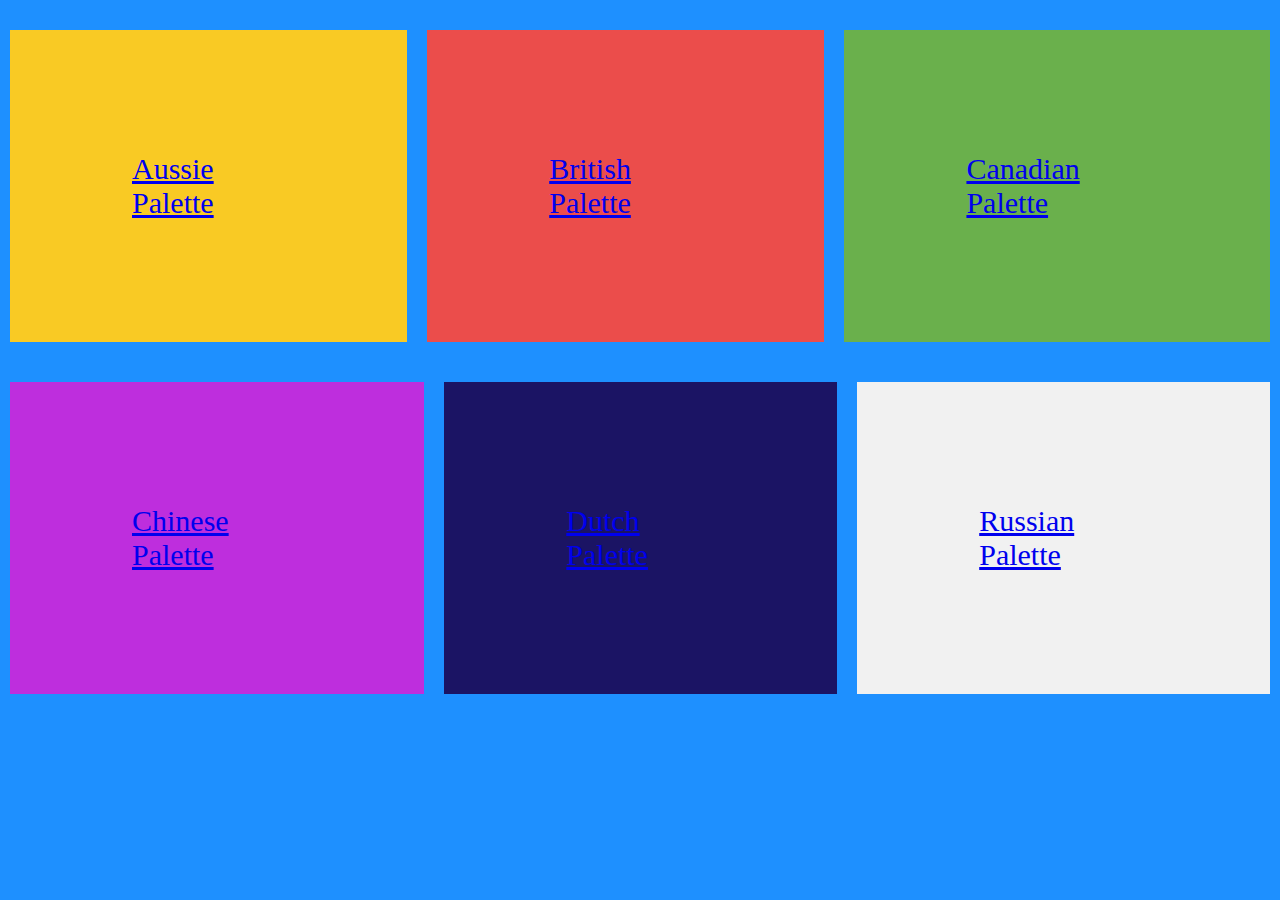
<file: index.html>
<!DOCTYPE html>
<html lang="en">
<head>
    <meta charset="UTF-8">
    <meta name="viewport" content="width=device-width, initial-scale=1.0">
    <title>Flat UI Colors</title>
    <link rel="stylesheet" href="style.css">
</head>
<body>
    <div class="parentContainer">
    <div class="container">
        <div class="AussieClass"> <a href="AussiePalette.html">Aussie Palette</a> </div>
        <div class="BritishPaletteClass"> <a href="BritishPalette.html">British Palette</a>  </div>
        <div class="CanadianClass"> <a href="CanadianPalette.html"> Canadian Palette</a> </div>
    </div>
    <div class="container">
        <div class="ChinesePaletteClass"> <a href="ChinesePalette.html"> Chinese Palette</a> </div>
        <div class="DutchPaletteClass"> <a href="DutchPalette.html"> Dutch Palette</a> </div>
        <div> <a href="RussianPalette.html">Russian Palette</a>  </div>
    </div>
</div>
</body>
</html>
</file>
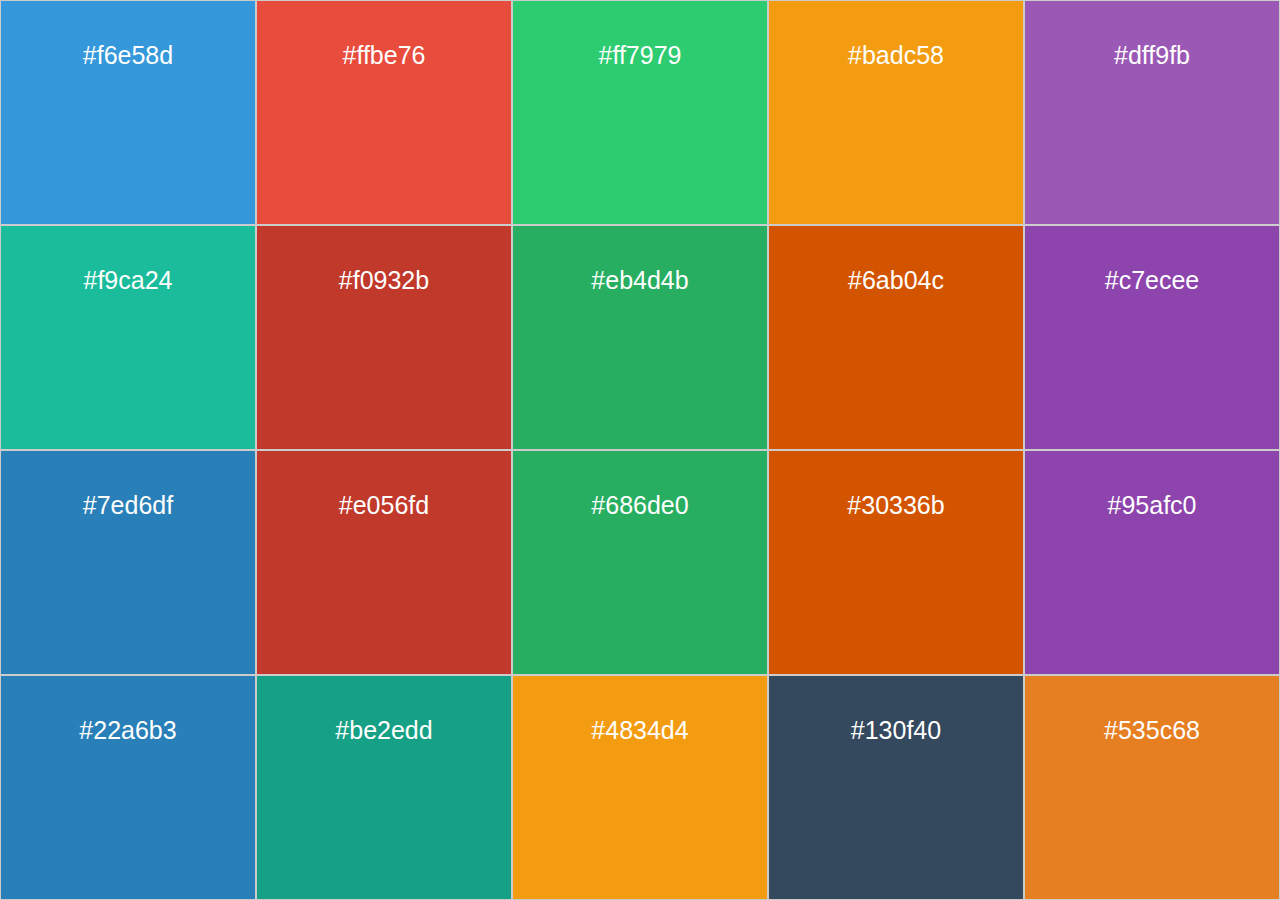
<file: AussiePalette.html>
<!DOCTYPE html>
<html lang="en">
<head>
  <meta charset="UTF-8">
  <meta name="viewport" content="width=device-width, initial-scale=1.0">
  <link rel="stylesheet" href="style.css">
</head>
<body>
  <div class="containerAussie">
    <div class="box"><span>#f6e58d</span></div>
    <div class="box"><span>#ffbe76</span></div>
    <div class="box"><span>#ff7979</span></div>
    <div class="box"><span>#badc58</span></div>
    <div class="box"><span>#dff9fb</span></div>
    <div class="box"><span>#f9ca24</span></div>
    <div class="box"><span>#f0932b</span></div>
    <div class="box"><span>#eb4d4b</span></div>
    <div class="box"><span>#6ab04c</span></div>
    <div class="box"><span>#c7ecee</span></div>
    <div class="box"><span>#7ed6df</span></div>
    <div class="box"><span>#e056fd</span></div>
    <div class="box"><span>#686de0</span></div>
    <div class="box"><span>#30336b</span></div>
    <div class="box"><span>#95afc0</span></div>
    <div class="box"><span>#22a6b3</span></div>
    <div class="box"><span>#be2edd</span></div>
    <div class="box"><span>#4834d4</span></div>
    <div class="box"><span>#130f40</span></div>
    <div class="box"><span>#535c68</span></div>
  </div>
</body>
</html>
</file>
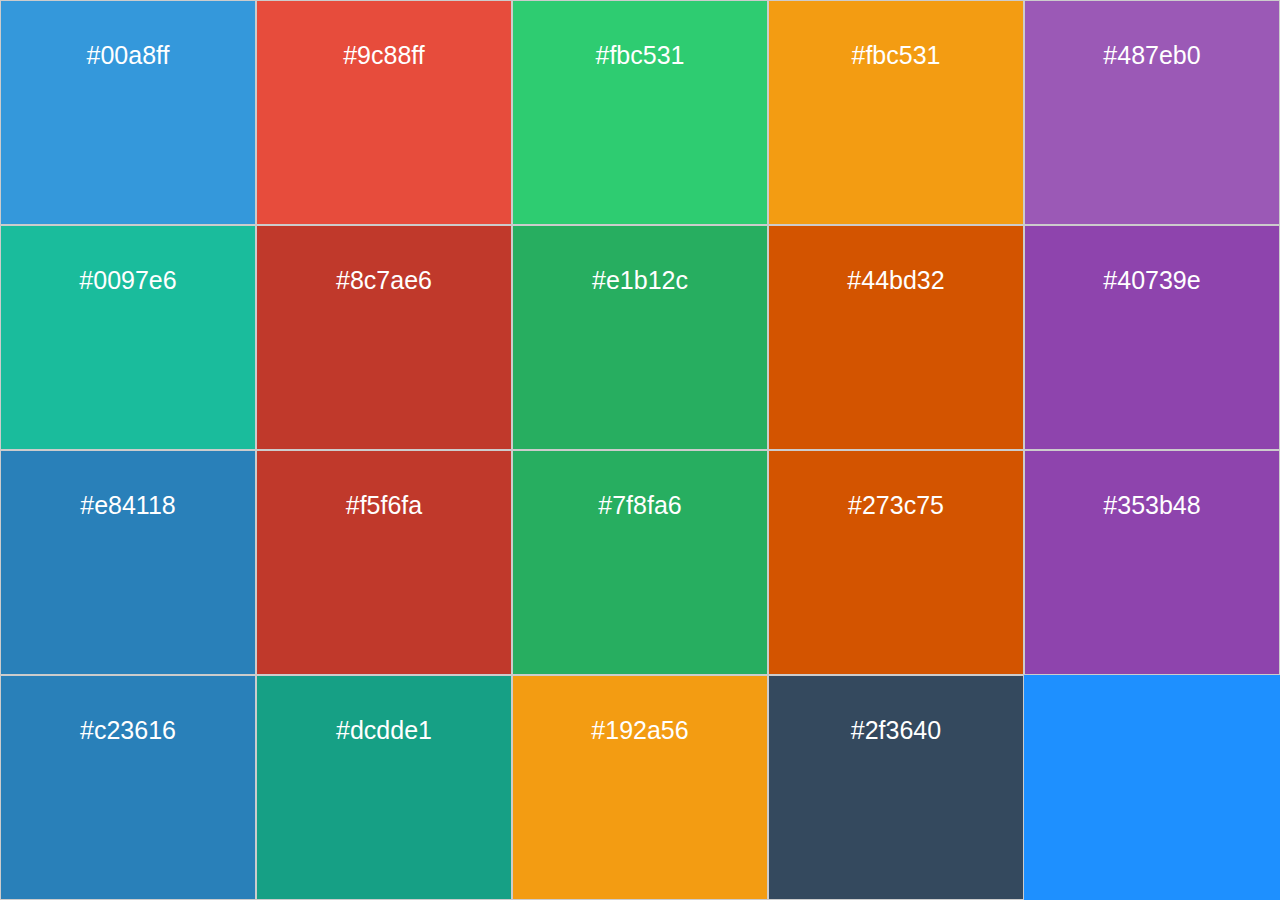
<file: BritishPalette.html>
<!DOCTYPE html>
<html lang="en">
<head>
  <meta charset="UTF-8">
  <meta name="viewport" content="width=device-width, initial-scale=1.0">
  <link rel="stylesheet" href="style.css">
</head>
<body>
  <div class="containerAussie">
    <div class="box"><span>#00a8ff</span></div>
    <div class="box"><span>#9c88ff</span></div>
    <div class="box"><span>#fbc531</span></div>
    <div class="box"><span>#fbc531</span></div>
    <div class="box"><span>#487eb0</span></div>
    <div class="box"><span>#0097e6</span></div>
    <div class="box"><span>#8c7ae6</span></div>
    <div class="box"><span>#e1b12c</span></div>
    <div class="box"><span>#44bd32</span></div>
    <div class="box"><span>#40739e</span></div>
    <div class="box"><span>#e84118</span></div>
    <div class="box"><span>#f5f6fa</span></div>
    <div class="box"><span>#7f8fa6</span></div>
    <div class="box"><span>#273c75</span></div>
    <div class="box"><span>#353b48</span></div>
    <div class="box"><span>#c23616</span></div>
    <div class="box"><span>#dcdde1</span></div>
    <div class="box"><span>#192a56</span></div>
    <div class="box"><span>#2f3640</span></div>
  </div>
</body>
</html>
</file>
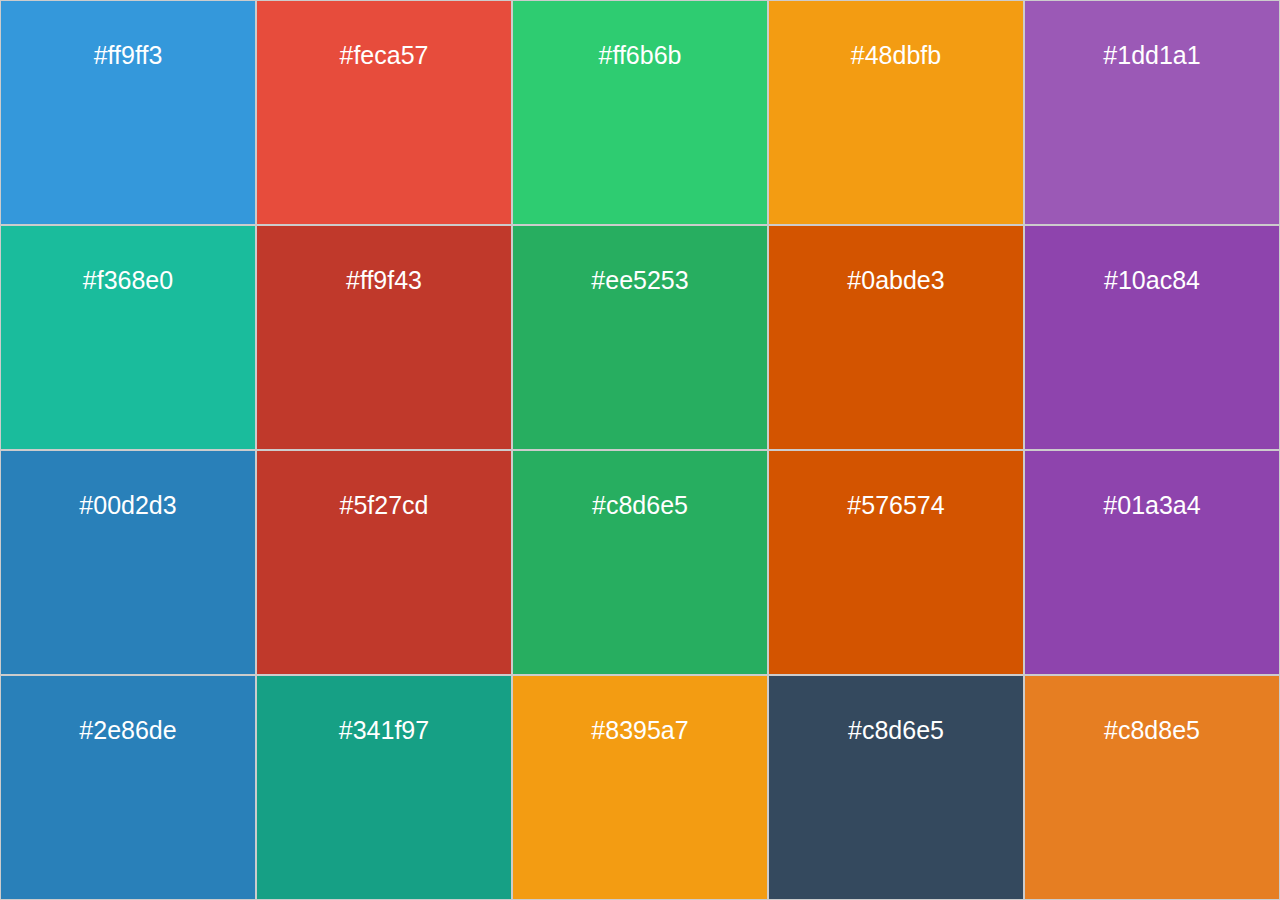
<file: CanadianPalette.html>
<!DOCTYPE html>
<html lang="en">
<head>
  <meta charset="UTF-8">
  <meta name="viewport" content="width=device-width, initial-scale=1.0">
  <link rel="stylesheet" href="style.css">
</head>
<body>
  <div class="containerAussie">
    <div class="box"><span>#ff9ff3</span></div>
    <div class="box"><span>#feca57</span></div>
    <div class="box"><span>#ff6b6b</span></div>
    <div class="box"><span>#48dbfb</span></div>
    <div class="box"><span>#1dd1a1</span></div>
    <div class="box"><span>#f368e0</span></div>
    <div class="box"><span>#ff9f43</span></div>
    <div class="box"><span>#ee5253</span></div>
    <div class="box"><span>#0abde3</span></div>
    <div class="box"><span>#10ac84</span></div>
    <div class="box"><span>#00d2d3</span></div>
    <div class="box"><span>#5f27cd</span></div>
    <div class="box"><span>#c8d6e5</span></div>
    <div class="box"><span>#576574</span></div>
    <div class="box"><span>#01a3a4</span></div>
    <div class="box"><span>#2e86de</span></div>
    <div class="box"><span>#341f97</span></div>
    <div class="box"><span>#8395a7</span></div>
    <div class="box"><span>#c8d6e5</span></div>
    <div class="box"><span>#c8d8e5</span></div>
  </div>
</body>
</html>
</file>
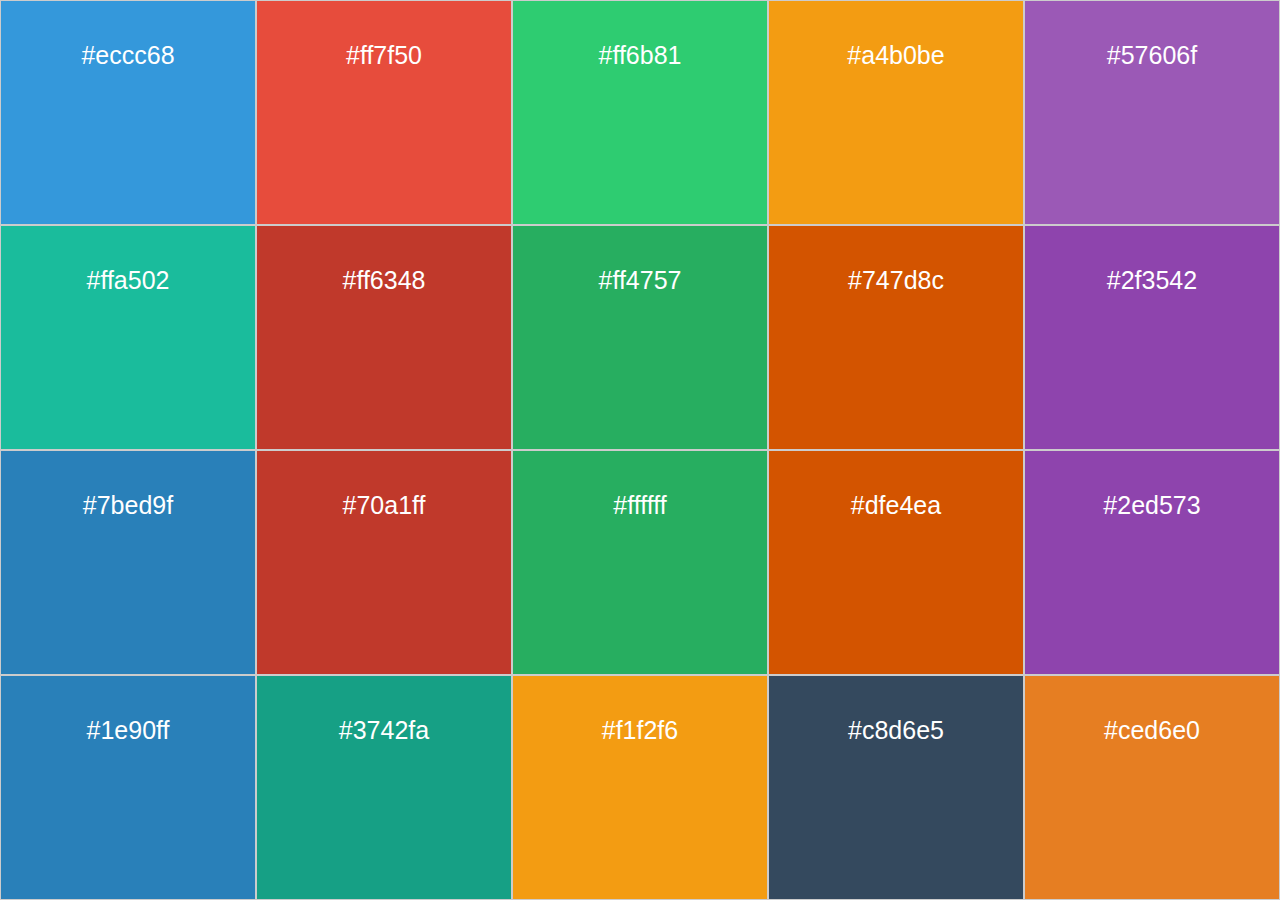
<file: ChinesePalette.html>
<!DOCTYPE html>
<html lang="en">
<head>
  <meta charset="UTF-8">
  <meta name="viewport" content="width=device-width, initial-scale=1.0">
  <link rel="stylesheet" href="style.css">
</head>
<body>
  <div class="containerAussie">
    <div class="box"><span>#eccc68</span></div>
    <div class="box"><span>#ff7f50</span></div>
    <div class="box"><span>#ff6b81</span></div>
    <div class="box"><span>#a4b0be</span></div>
    <div class="box"><span>#57606f</span></div>
    <div class="box"><span>#ffa502</span></div>
    <div class="box"><span>#ff6348</span></div>
    <div class="box"><span>#ff4757</span></div>
    <div class="box"><span>#747d8c</span></div>
    <div class="box"><span>#2f3542</span></div>
    <div class="box"><span>#7bed9f</span></div>
    <div class="box"><span>#70a1ff</span></div>
    <div class="box"><span>#ffffff</span></div>
    <div class="box"><span>#dfe4ea</span></div>
    <div class="box"><span>#2ed573</span></div>
    <div class="box"><span>#1e90ff</span></div>
    <div class="box"><span>#3742fa</span></div>
    <div class="box"><span>#f1f2f6</span></div>
    <div class="box"><span>#c8d6e5</span></div>
    <div class="box"><span>#ced6e0</span></div>
  </div>
</body>
</html>
</file>
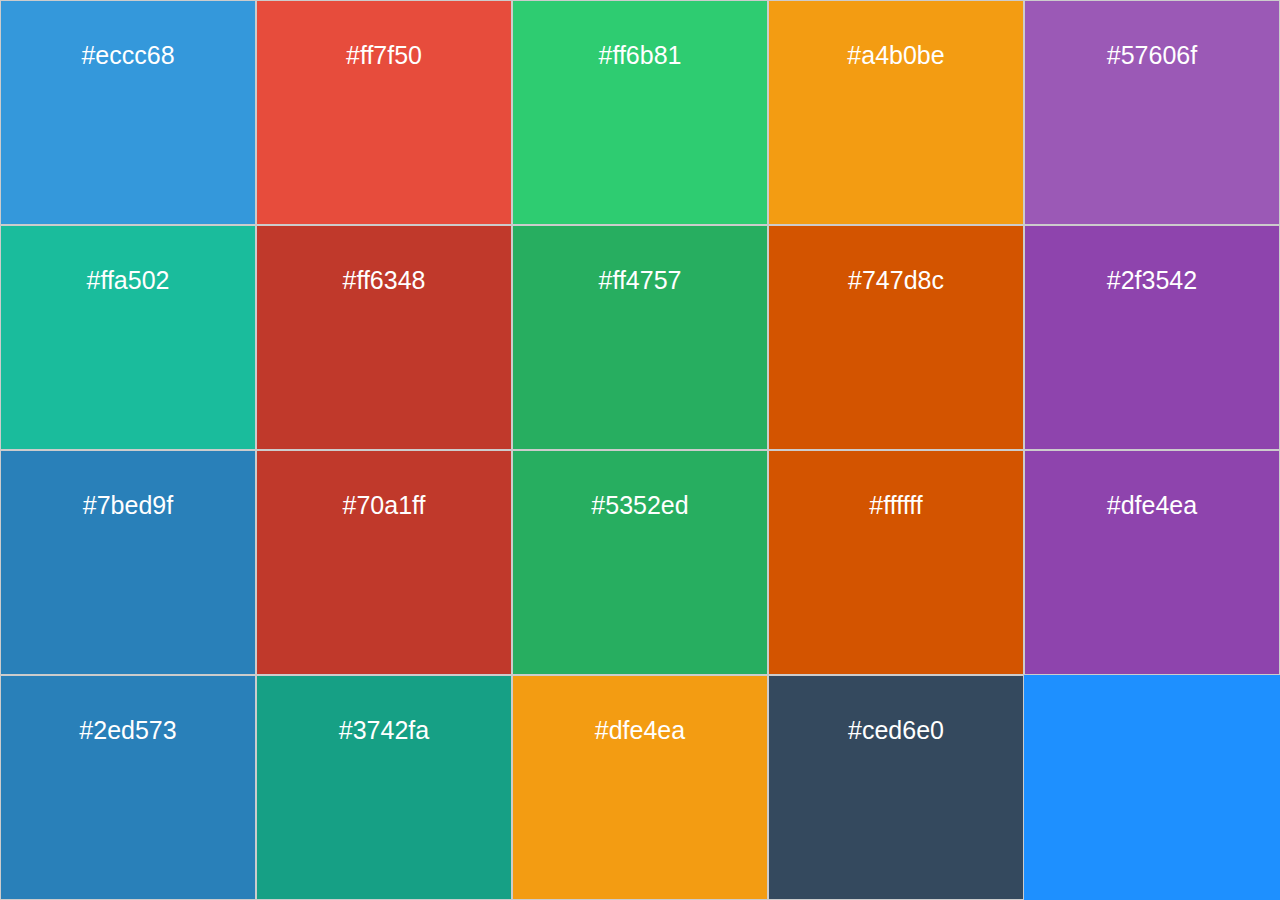
<file: DutchPalette.html>
<!DOCTYPE html>
<html lang="en">
<head>
  <meta charset="UTF-8">
  <meta name="viewport" content="width=device-width, initial-scale=1.0">
  <link rel="stylesheet" href="style.css">
</head>
<body>
  <div class="containerAussie">
    <div class="box"><span>#eccc68</span></div>
    <div class="box"><span>#ff7f50</span></div>
    <div class="box"><span>#ff6b81</span></div>
    <div class="box"><span>#a4b0be</span></div>
    <div class="box"><span>#57606f</span></div>
    <div class="box"><span>#ffa502</span></div>
    <div class="box"><span>#ff6348</span></div>
    <div class="box"><span>#ff4757</span></div>
    <div class="box"><span>#747d8c</span></div>
    <div class="box"><span>#2f3542</span></div>
    <div class="box"><span>#7bed9f</span></div>
    <div class="box"><span>#70a1ff</span></div>
    <div class="box"><span>#5352ed</span></div>
    <div class="box"><span>#ffffff</span></div>
    <div class="box"><span>#dfe4ea</span></div>
    <div class="box"><span>#2ed573</span></div>
    <div class="box"><span>#3742fa</span></div>
    <div class="box"><span>#dfe4ea</span></div>
    <div class="box"><span>#ced6e0</span></div>
  </div>
</body>
</html>
</file>
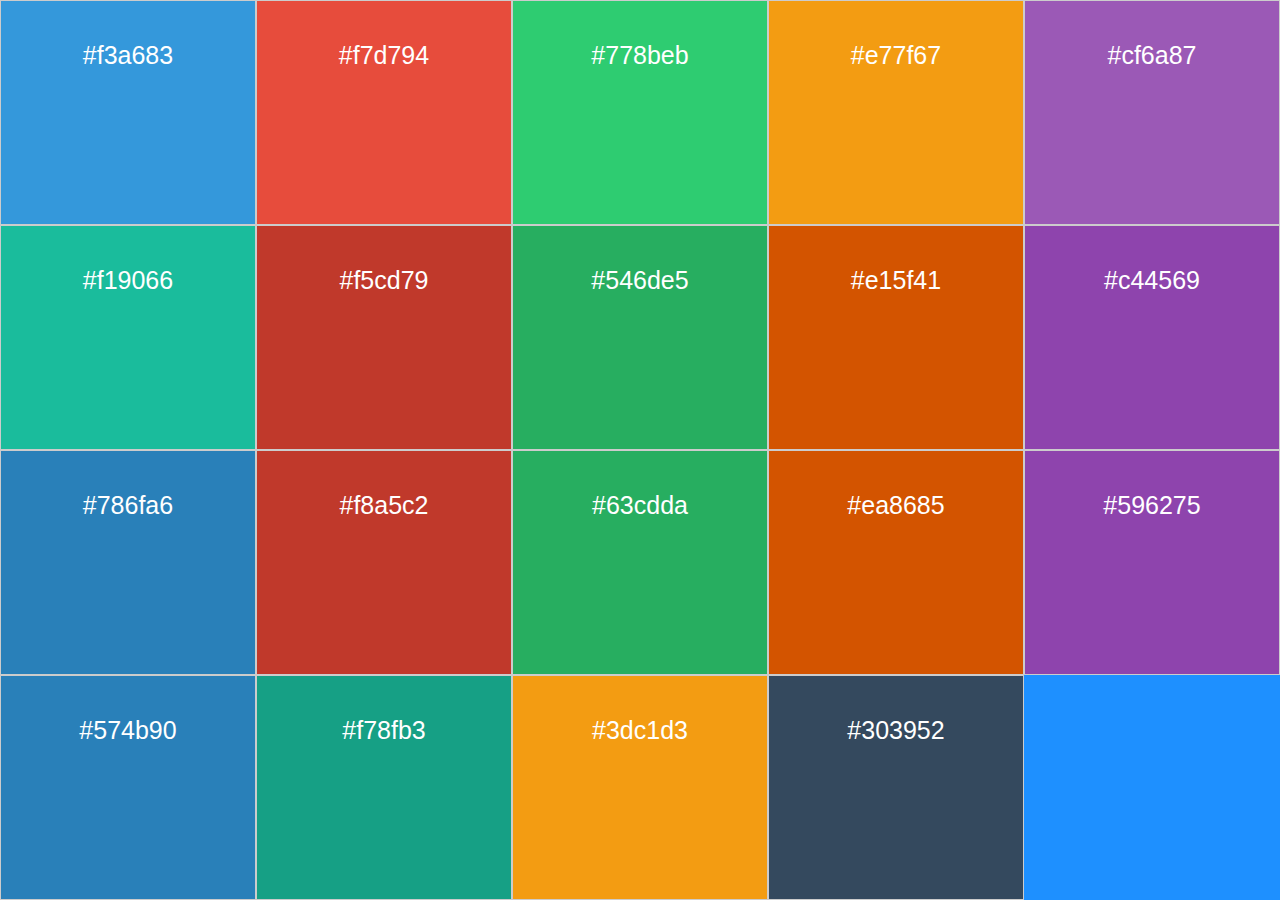
<file: RussianPalette.html>
<!DOCTYPE html>
<html lang="en">
<head>
  <meta charset="UTF-8">
  <meta name="viewport" content="width=device-width, initial-scale=1.0">
  <link rel="stylesheet" href="style.css">
</head>
<body>
  <div class="containerAussie">
    <div class="box"><span>#f3a683</span></div>
    <div class="box"><span>#f7d794</span></div>
    <div class="box"><span>#778beb</span></div>
    <div class="box"><span>#e77f67</span></div>
    <div class="box"><span>#cf6a87</span></div>
    <div class="box"><span>#f19066</span></div>
    <div class="box"><span>#f5cd79</span></div>
    <div class="box"><span>#546de5</span></div>
    <div class="box"><span>#e15f41</span></div>
    <div class="box"><span>#c44569</span></div>
    <div class="box"><span>#786fa6</span></div>
    <div class="box"><span>#f8a5c2</span></div>
    <div class="box"><span>#63cdda</span></div>
    <div class="box"><span>#ea8685</span></div>
    <div class="box"><span>#596275</span></div>
    <div class="box"><span>#574b90</span></div>
    <div class="box"><span>#f78fb3</span></div>
    <div class="box"><span>#3dc1d3</span></div>
    <div class="box"><span>#303952</span></div>
  </div>
</body>
</html>
</file>
<file: style.css>
body{
    margin: 0px;
    padding: 0px;
    background-color: DodgerBlue;

}
/* ----------- index page classes ---------------- */
.AussieClass{
  background-color: #f9ca24 !important;
}
.BritishPaletteClass{
  background-color: #eb4d4b !important;
}
.CanadianClass{
  background-color: #6ab04c !important;
}
.ChinesePaletteClass{
  background-color: #be2edd !important;
}
.DutchPaletteClass{
  background-color: #1B1464 !important;

}
.AussieClass{
  background-color: #f9ca24 !important;
}
.container{
    justify-content: center;
    display: flex;
    background-color: DodgerBlue;
    padding-top: 20px;
}
.container > div{
    background-color: #f1f1f1;
    margin: 10px;
    padding: 122px;
    font-size: 30px;
    justify-content:space-around;


}

/* ============== Aussie Palettle Page styling starting from here ================ */
.containerAussie {
    display: flex;
    flex-wrap: wrap;
    height: 100vh;
    margin: 0;
  }

  .box {
    width: 20%;
    box-sizing: border-box;
    border: 1px solid #ccc;
    padding: 40px;
    text-align: center;
  }
  span{
    color: white;
    font-size: 25px;
    font-family: Arial, Helvetica, sans-serif;

  }

  .box:nth-child(1) { background-color: #3498db; }
  .box:nth-child(2) { background-color: #e74c3c; }
  .box:nth-child(3) { background-color: #2ecc71; }
  .box:nth-child(4) { background-color: #f39c12; }
  .box:nth-child(5) { background-color: #9b59b6; }
  .box:nth-child(6) { background-color: #1abc9c; }
  .box:nth-child(7) { background-color: #c0392b; }
  .box:nth-child(8) { background-color: #27ae60; }
  .box:nth-child(9) { background-color: #d35400; }
  .box:nth-child(10) { background-color: #8e44ad; }
  .box:nth-child(11) { background-color: #2980b9; }
  .box:nth-child(12) { background-color: #c0392b; }
  .box:nth-child(13) { background-color: #27ae60; }
  .box:nth-child(14) { background-color: #d35400; }
  .box:nth-child(15) { background-color: #8e44ad; }
  .box:nth-child(16) { background-color: #2980b9; }
  .box:nth-child(17) { background-color: #16a085; }
  .box:nth-child(18) { background-color: #f39c12; }
  .box:nth-child(19) { background-color: #34495e; }
  .box:nth-child(20) { background-color: #e67e22; }
</file>
